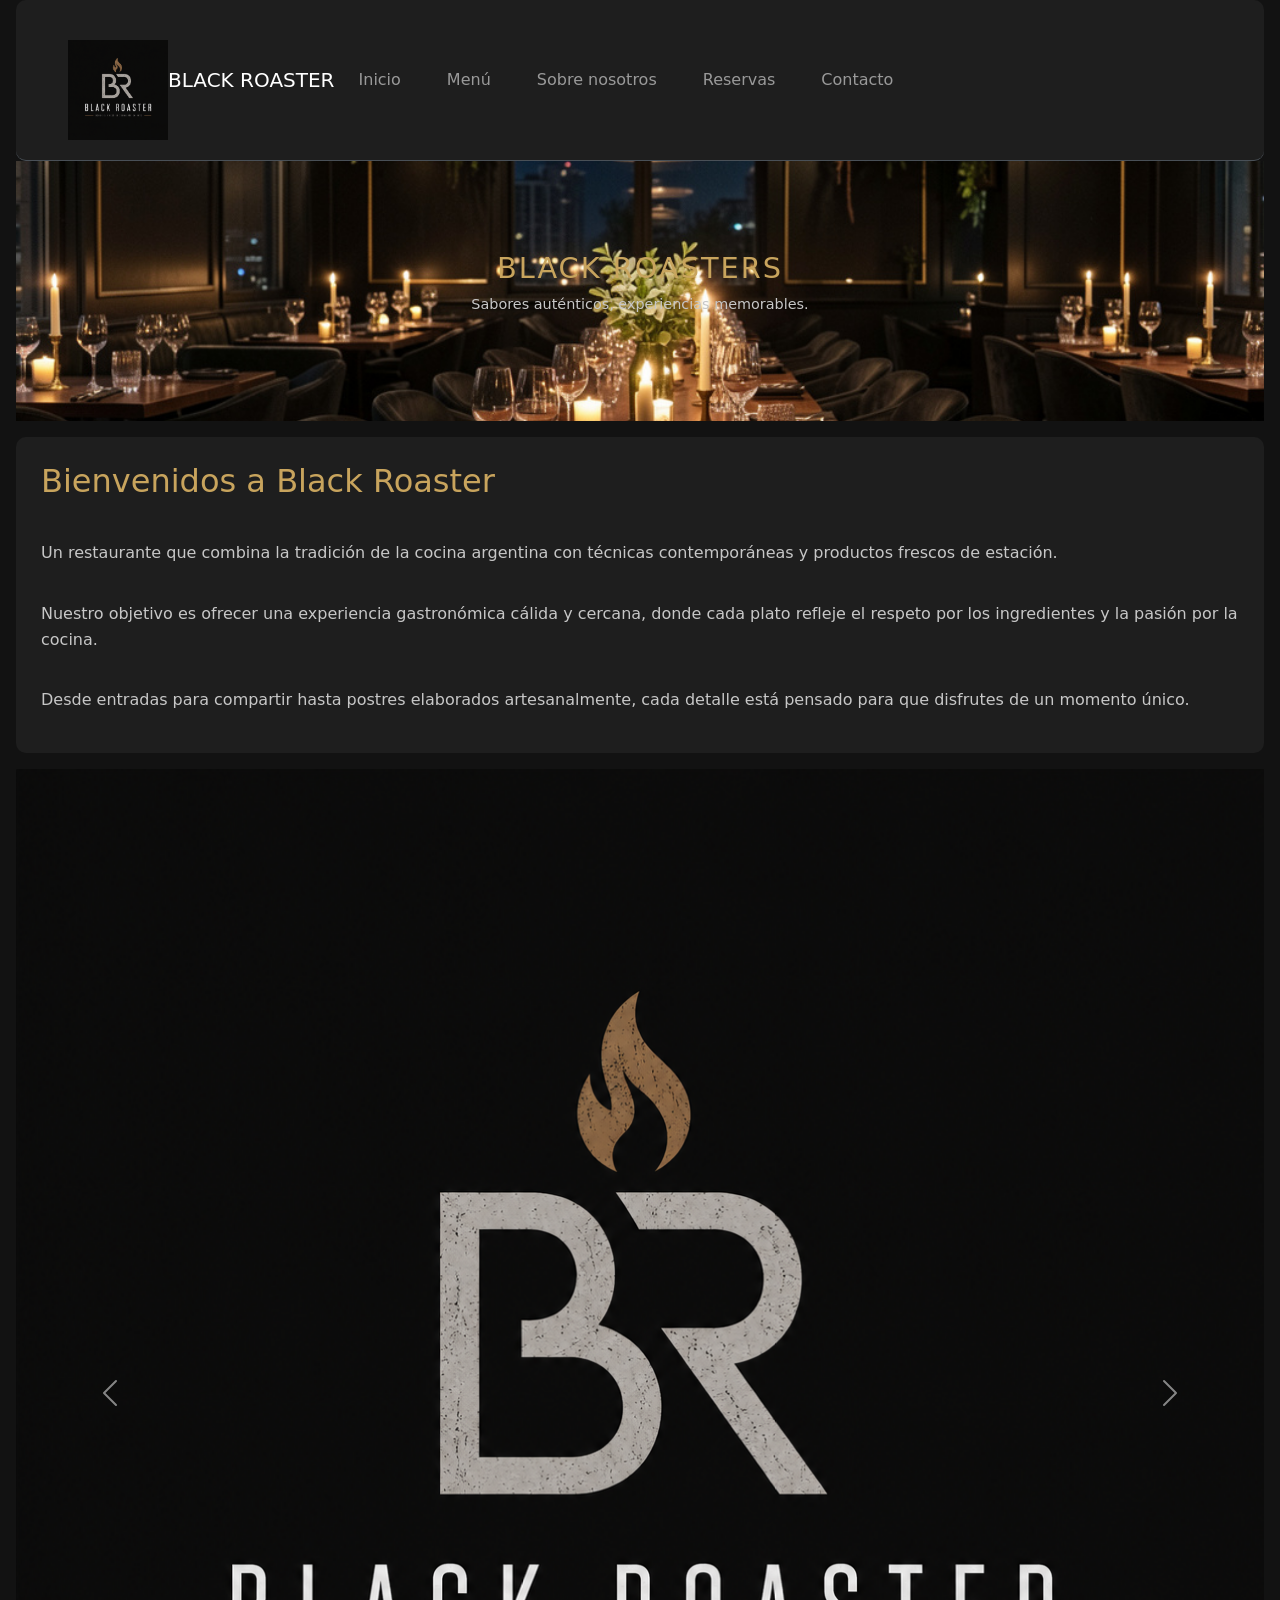
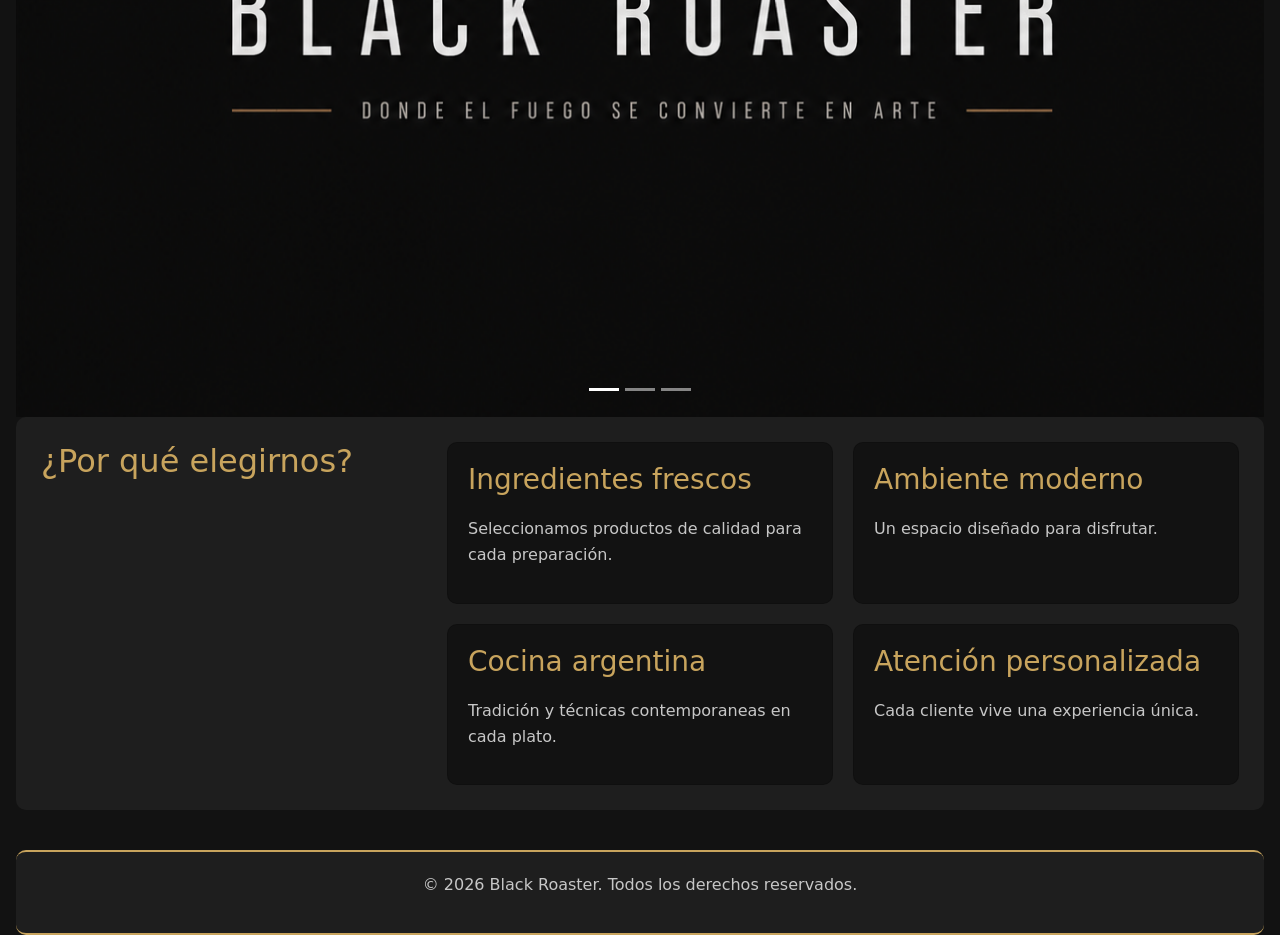
<file: index.html>
<!DOCTYPE html>
<html lang="es">

<head>
    <meta charset="UTF-8">
    <meta name="viewport" content="width=device-width, initial-scale=1.0">
    <!-- BOOTSTRAP-->
    <link href="https://cdn.jsdelivr.net/npm/bootstrap@5.3.8/dist/css/bootstrap.min.css" rel="stylesheet"
        integrity="sha384-sRIl4kxILFvY47J16cr9ZwB07vP4J8+LH7qKQnuqkuIAvNWLzeN8tE5YBujZqJLB" crossorigin="anonymous">
    <!--CSS-->
    <link rel="stylesheet" href="./styles/style.css"><!--despues de boostrap-->
    <title>Black Roaster Restaurant</title>
</head>

<body>
    <!--ENCABEZADO-->
    <header>
        <!--NAVBAR-->
        <nav class="navbar navbar-expand-lg border-bottom border-body " data-bs-theme="dark">
            <div class="container-fluid">
                <img src="./assets/img/logo.png" alt="Logo de Black Roaster">
                <a class="navbar-brand" href="./index.html">BLACK ROASTER</a>
                <button class="navbar-toggler" type="button" data-bs-toggle="collapse" data-bs-target="#navbarNav"
                    aria-controls="navbarNav" aria-expanded="false" aria-label="Toggle navigation">
                    <span class="navbar-toggler-icon"></span>
                </button>
                <div class="collapse navbar-collapse" id="navbarNav">
                    <ul class="navbar-nav">
                        <li class="nav-item">
                            <a class="nav-link" href="./index.html">Inicio</a>
                        </li>

                        <li class="nav-item">
                            <a class="nav-link" href="./pages/menu.html">Menú</a>
                        </li>

                        <li class="nav-item">
                            <a class="nav-link" href="./pages/sobre-nosotros.html">Sobre nosotros</a>
                        </li>

                        <li class="nav-item">
                            <a class="nav-link" href="./pages/reservas.html">Reservas</a>
                        </li>

                        <li class="nav-item">
                            <a class="nav-link" href="./pages/contacto.html">Contacto</a>
                        </li>

                    </ul>
                </div>
            </div>
        </nav>


    </header>

    <!--PRINCIPAL-->
    <main>
        <!--HERO-->
        <section class="hero-section">
            <div class="hero-contenido">
                <h1>BLACK ROASTERS</h1>
                <p class="subtitulo">Sabores auténticos, experiencias memorables.</p>
            </div>
        </section>
        <!--PRESENTACION-->
        <article class="presentation">

            <h2 class="presentation-title">
                Bienvenidos a Black Roaster
            </h2>

            <p class="presentation-text text-one">
                Un restaurante que combina la tradición de la cocina argentina con técnicas contemporáneas y productos
                frescos de estación.
            </p>

            <p class="presentation-text text-two">
                Nuestro objetivo es ofrecer una experiencia gastronómica cálida y cercana, donde cada plato refleje el
                respeto por los ingredientes y la pasión por la cocina.
            </p>

            <p class="presentation-text text-three">
                Desde entradas para compartir hasta postres elaborados artesanalmente, cada detalle está pensado para
                que disfrutes de un momento único.
            </p>

        </article>

        <!--CARRUSEL-->
        <div id="carouselExampleIndicators" class="carousel slide">
            <div class="carousel-indicators">
                <button type="button" data-bs-target="#carouselExampleIndicators" data-bs-slide-to="0" class="active"
                    aria-current="true" aria-label="Slide 1"></button>
                <button type="button" data-bs-target="#carouselExampleIndicators" data-bs-slide-to="1"
                    aria-label="Slide 2"></button>
                <button type="button" data-bs-target="#carouselExampleIndicators" data-bs-slide-to="2"
                    aria-label="Slide 3"></button>
            </div>
            <div class="carousel-inner">
                <div class="carousel-item active">
                    <img src="./assets/img/logo.png" class="d-block w-100" alt="poner texto">
                </div>
                <div class="carousel-item">
                    <img src="./assets/img/hero.png" class="d-block w-100" alt="poner texto">
                </div>
                <div class="carousel-item">
                    <img src="./assets/img/logo.png" class="d-block w-100" alt="poner texto">
                </div>
            </div>
            <button class="carousel-control-prev" type="button" data-bs-target="#carouselExampleIndicators"
                data-bs-slide="prev">
                <span class="carousel-control-prev-icon" aria-hidden="true"></span>
                <span class="visually-hidden">Previous</span>
            </button>
            <button class="carousel-control-next" type="button" data-bs-target="#carouselExampleIndicators"
                data-bs-slide="next">
                <span class="carousel-control-next-icon" aria-hidden="true"></span>
                <span class="visually-hidden">Next</span>
            </button>
        </div>
        <!--PORQUE-ELEGIRNOS-->
        <div class="benefits-grid">

            <section class="benefits">
                <h2>
                    ¿Por qué elegirnos?
                </h2>
            </section>

            <section class="card card-one">

                <h3>
                    Ingredientes frescos
                </h3>

                <p>
                    Seleccionamos productos de calidad para cada preparación.
                </p>

            </section>

            <section class="card card-two">

                <h3>
                    Cocina argentina
                </h3>

                <p>
                    Tradición y técnicas contemporaneas en cada plato.
                </p>

            </section>

            <section class="card card-three">

                <h3>
                    Ambiente moderno
                </h3>

                <p>
                    Un espacio diseñado para disfrutar.
                </p>

            </section>

            <section class="card card-four">
                <h3>
                    Atención personalizada
                </h3>

                <p>
                    Cada cliente vive una experiencia única.
                </p>

            </section>

        </div>

    </main>

    <footer>
        <p>
            © 2026 Black Roaster. Todos los derechos reservados.
        </p>
    </footer>

    <!-- BOOTSTRAP -->
    <script src="https://cdn.jsdelivr.net/npm/bootstrap@5.3.8/dist/js/bootstrap.bundle.min.js"
        integrity="sha384-FKyoEForCGlyvwx9Hj09JcYn3nv7wiPVlz7YYwJrWVcXK/BmnVDxM+D2scQbITxI"
        crossorigin="anonymous"></script>
</body>

</html>
</file>
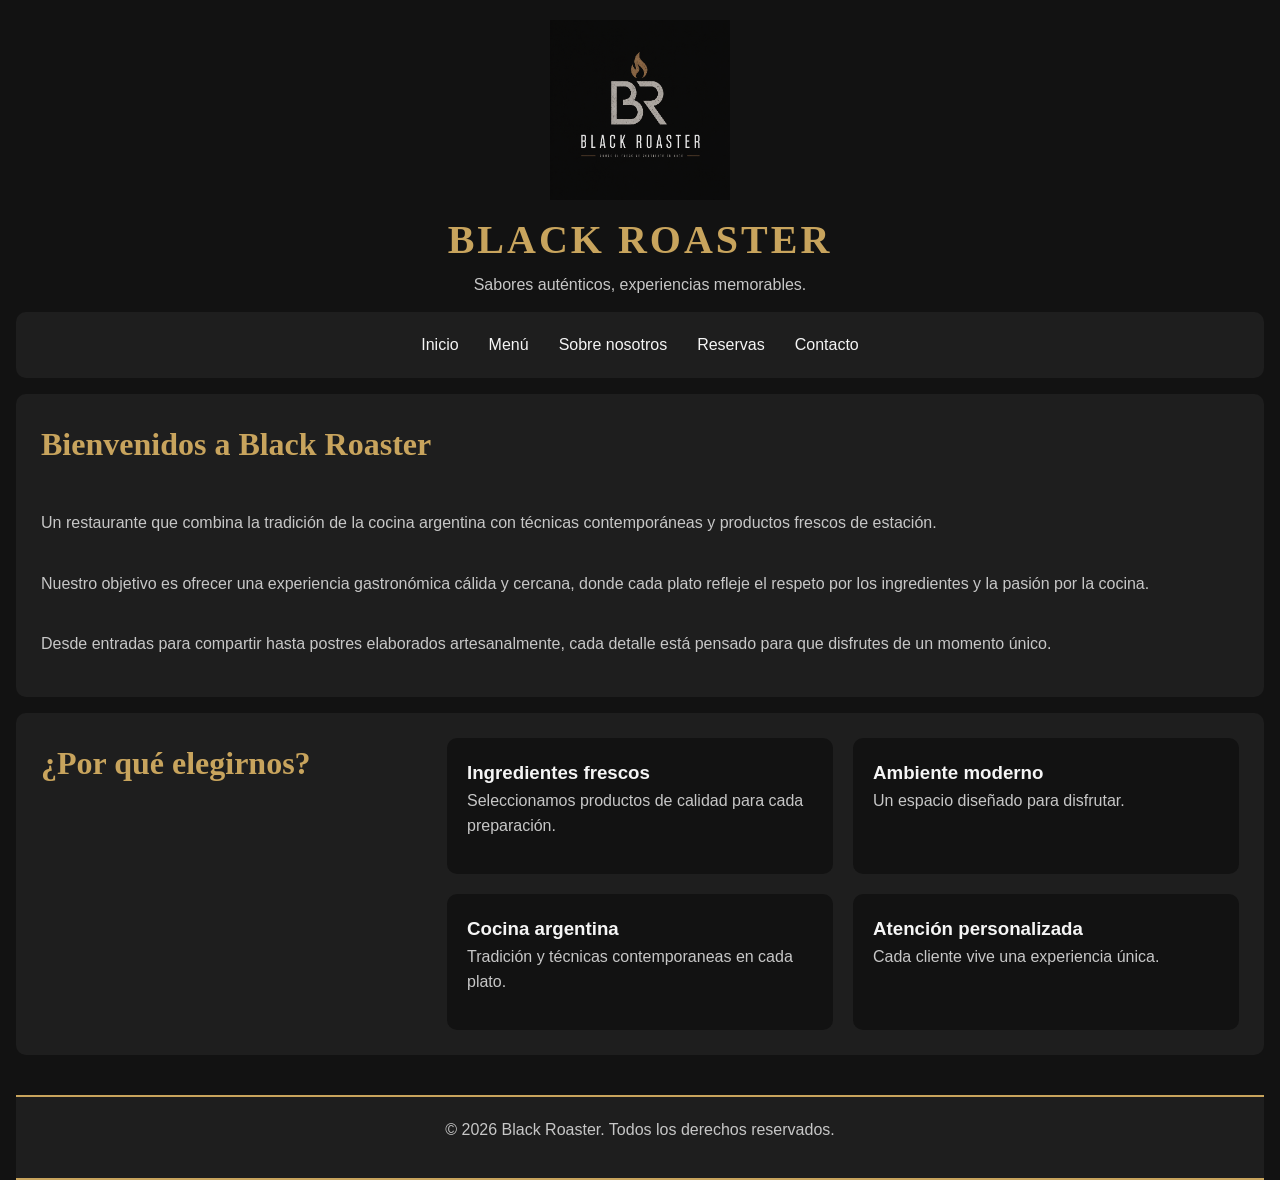
<file: Black-roaster/index.html>
<!DOCTYPE html>
<html lang="es">
    <head>
        <meta charset="UTF-8">
        <meta name="viewport" content="width=device-width, initial-scale=1.0">
        <!---CSS-->
        <link rel="stylesheet" href="./styles/style.css">
        <title>Black Roaster Restaurant</title>
    </head>


    <body>
     <!--ENCABEZADO-->
       <header class="header"> 
  
        <figure>
            <img src="assets/img/logo.png" alt="Logo de Black Roaster">
        </figure> 

         <h1>
            BLACK ROASTER
         </h1>

         <p>
            Sabores auténticos, experiencias memorables.
         </p>

            <!--MENU-DE-NAVEGACIÓN-->
             <nav class="navbar">

                <ul class="nav-list">
                    
                    <li class="nav-item">
                        <a class="link" href="./index.html">Inicio</a>
                    </li>

                    <li class="nav-item">
                        <a class="link" href="./pages/menu.html">Menú</a>
                    </li>

                    <li class="nav-item">
                        <a class="link" href="./pages/sobre-nosotros.html">Sobre nosotros</a>
                    </li>

                    <li class="nav-item">
                        <a class="link" href="./pages/reservas.html">Reservas</a>
                    </li>

                    <li class="nav-item">
                        <a class="link" href="./pages/contacto.html">Contacto</a>
                    </li>

                </ul>

             </nav>

        </header>
    
    <!--PRINCIPAL--> 
     <main class="main">

         <!-- IMAGEN PRINCIPAL DEL RESTAURANTE
         <section>
             <img src="./images/principal.jpg" alt="Restaurante Black roaster">
         </section>
         -->

         <!--PRESENTACION-->
         <article class="presentation">

            <h2 class="presentation-title">
                Bienvenidos a Black Roaster
            </h2>

            <p class="presentation-text text-one"> 
                Un restaurante que combina la tradición de la cocina argentina con técnicas contemporáneas y productos frescos de estación.
            </p>

            <p class="presentation-text text-two">
                Nuestro objetivo es ofrecer una experiencia gastronómica cálida y cercana, donde cada plato refleje el respeto por los ingredientes y la pasión por la cocina.
            </p>

            <p class="presentation-text text-three">
                Desde entradas para compartir hasta postres elaborados artesanalmente, cada detalle está pensado para que disfrutes de un momento único.
            </p>

         </article>

            <!--PORQUE-ELEGIRNOS-->
         <div class="benefits-grid">   

                <section class="benefits">
                    <h2>
                        ¿Por qué elegirnos?
                    </h2>
                </section>

                <section class="card card-one">

                    <h3>
                        Ingredientes frescos
                    </h3>

                    <p>
                        Seleccionamos productos de calidad para cada preparación.
                    </p>

                </section>

                <section class="card card-two">

                    <h3>
                        Cocina argentina
                    </h3>

                    <p>
                        Tradición y técnicas contemporaneas en cada plato.
                    </p>

                </section>

                <section class="card card-three">

                    <h3>
                        Ambiente moderno
                    </h3>

                    <p>
                        Un espacio diseñado para disfrutar.
                    </p>

                </section>

                <section class="card card-four">
                    <h3>
                        Atención personalizada
                    </h3>

                    <p>
                        Cada cliente vive una experiencia única.
                    </p>

                </section>

            </div>

     </main>

         <footer>
            <p>
                © 2026 Black Roaster. Todos los derechos reservados.
            </p>

         </footer>


    </body>

 </html>
</file>
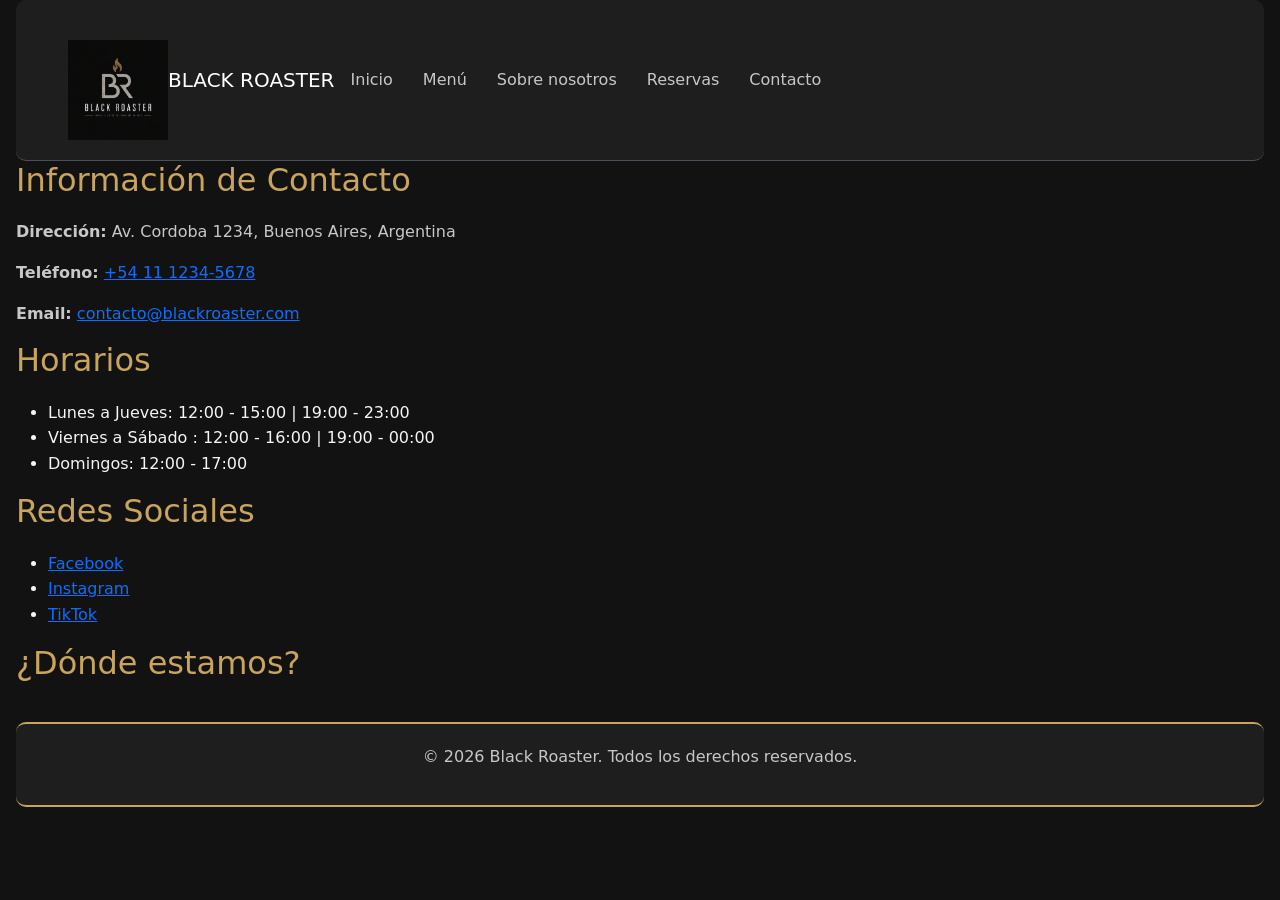
<file: pages/contacto.html>
<!DOCTYPE html>
<html lang="es">

<head>
    <meta charset="UTF-8">
    <meta name="viewport" content="width=device-width, initial-scale=1.0">
    <!-- BOOTSTRAP-->
    <link href="https://cdn.jsdelivr.net/npm/bootstrap@5.3.8/dist/css/bootstrap.min.css" rel="stylesheet"
        integrity="sha384-sRIl4kxILFvY47J16cr9ZwB07vP4J8+LH7qKQnuqkuIAvNWLzeN8tE5YBujZqJLB" crossorigin="anonymous">
    <!---CSS-->
    <link rel="stylesheet" href="../styles/style.css"><!--despues de boostrap-->
    <title>Menu - Black Roaster</title>
    <title> Contacto - Black Roaster</title>
</head>

<body>
    <!-- ENCABEZADO -->
    <header>
        <!--NAVBAR-->
        <nav class="navbar navbar-expand-lg border-bottom border-body " data-bs-theme="dark">
            <div class="container-fluid">
                <img src="../assets/img/logo.png" alt="Logo de Black Roaster">
                <a class="navbar-brand" href="../index.html">BLACK ROASTER</a>
                <button class="navbar-toggler" type="button" data-bs-toggle="collapse" data-bs-target="#navbarNav"
                    aria-controls="navbarNav" aria-expanded="false" aria-label="Toggle navigation">
                    <span class="navbar-toggler-icon"></span>
                </button>
                <div class="collapse navbar-collapse" id="navbarNav">
                    <ul class="navbar-nav">
                        <li class="nav-item">
                            <a class="link" href="../index.html">Inicio</a>
                        </li>

                        <li class="nav-item">
                            <a class="link" href="../pages/menu.html">Menú</a>
                        </li>

                        <li class="nav-item">
                            <a class="link" href="../pages/sobre-nosotros.html">Sobre nosotros</a>
                        </li>

                        <li class="nav-item">
                            <a class="link" href="../pages/reservas.html">Reservas</a>
                        </li>

                        <li class="nav-item">
                            <a class="link" href="../pages/contacto.html">Contacto</a>
                        </li>

                    </ul>
                </div>
            </div>
        </nav>
        <!--CONTENIDO PRINCIPAL-->
        <main>
            <article class="contacto">
                <h2>Información de Contacto</h2>

                <p>
                    <strong>Dirección:</strong>
                    Av. Cordoba 1234, Buenos Aires, Argentina
                </p>

                <p>
                    <strong>Teléfono:</strong>
                    <a href="tel:+541112345678">+54 11 1234-5678</a>
                </p>

                <p>
                    <strong>Email:</strong>
                    <a href="mailto:contacto@blackroaster.com">
                        contacto@blackroaster.com
                    </a>
                </p>
            </article>

            <!--HORARIOS-->
            <section>
                <h2>Horarios</h2>

                <ul>
                    <li>Lunes a Jueves: 12:00 - 15:00 | 19:00 - 23:00</li>
                    <li>Viernes a Sábado : 12:00 - 16:00 | 19:00 - 00:00</li>
                    <li>Domingos: 12:00 - 17:00</li>
                </ul>
            </section>

            <!--REDES SOCIALES-->
            <section>
                <h2>Redes Sociales</h2>

                <ul>
                    <li>
                        <a href="https://www.facebook.com" target="_blank">
                            Facebook
                        </a>
                    </li>

                    <li>
                        <a href="https://www.instagram.com" target="_blank">
                            Instagram
                        </a>
                    </li>

                    <li>
                        <a href="https://www.tiktok.com" target="_blank">
                            TikTok
                        </a>
                    </li>
                </ul>
            </section>

            <!--UBICACIÓN-->
            <section>
                <h2>¿Dónde estamos?</h2>

                <!--IMAGEN DEL MAPA 
                <img src="img/mapa.jpg"
                alt="Mapa de ubicación del restaurante Black Roaster"
                width="600" height="400">
             <p>Nos encontramos en la zona gastronomica de Palermo, ven y disfruta de nuestra experiencia culinaria.</p>-->
            </section>

        </main>

        <footer>
            <p>© 2026 Black Roaster. Todos los derechos reservados.</p>
        </footer>
        <!-- BOOTSTRAP -->
        <script src="https://cdn.jsdelivr.net/npm/bootstrap@5.3.8/dist/js/bootstrap.bundle.min.js"
            integrity="sha384-FKyoEForCGlyvwx9Hj09JcYn3nv7wiPVlz7YYwJrWVcXK/BmnVDxM+D2scQbITxI"
            crossorigin="anonymous"></script>
</body>

</html>
</file>
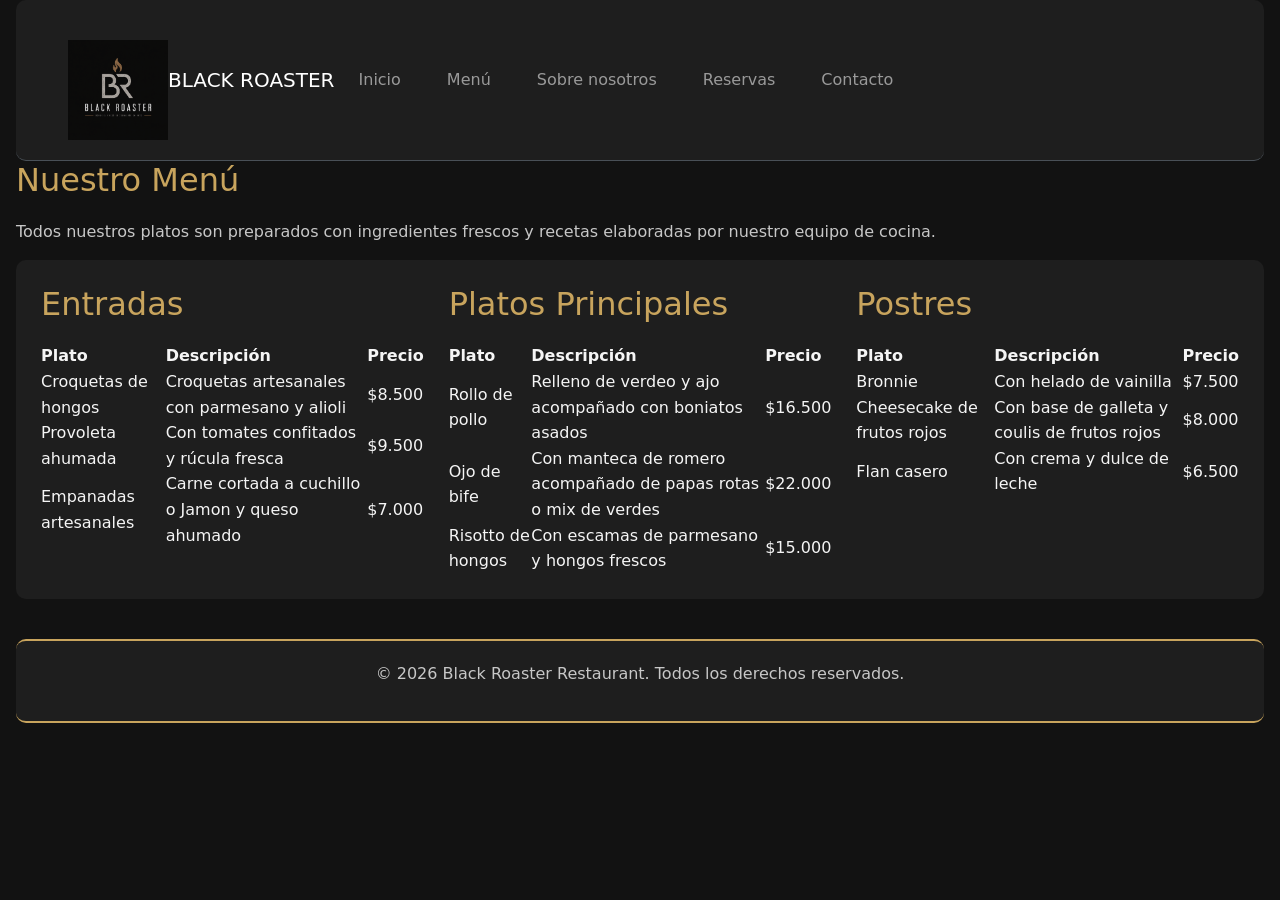
<file: pages/menu.html>
<!DOCTYPE html>
<html lang="es">

<head>
    <meta charset="UTF-8">
    <meta name="viewport" content="width=device-width, initial-scale=1.0">
    <!-- BOOTSTRAP-->
    <link href="https://cdn.jsdelivr.net/npm/bootstrap@5.3.8/dist/css/bootstrap.min.css" rel="stylesheet"
        integrity="sha384-sRIl4kxILFvY47J16cr9ZwB07vP4J8+LH7qKQnuqkuIAvNWLzeN8tE5YBujZqJLB" crossorigin="anonymous">
    <!---CSS-->
    <link rel="stylesheet" href="../styles/style.css"><!--despues de boostrap-->
    <title>Menu - Black Roaster</title>
</head>

<body>
    <!--ENCABEZADO-->
    <header>
        <!--NAVBAR-->
        <nav class="navbar navbar-expand-lg border-bottom border-body " data-bs-theme="dark">
            <div class="container-fluid">
                <img src="../assets/img/logo.png" alt="Logo de Black Roaster"> <!--mover imagen en otros docs-->
                <a class="navbar-brand" href="../index.html">BLACK ROASTER</a>
                <button class="navbar-toggler" type="button" data-bs-toggle="collapse" data-bs-target="#navbarNav"
                    aria-controls="navbarNav" aria-expanded="false" aria-label="Toggle navigation">
                    <span class="navbar-toggler-icon"></span>
                </button>
                <div class="collapse navbar-collapse" id="navbarNav">
                    <ul class="navbar-nav">
                        <li class="nav-item">
                            <a class="nav-link" href="../index.html">Inicio</a>
                        </li>

                        <li class="nav-item">
                            <a class="nav-link" href="../pages/menu.html">Menú</a>
                        </li>

                        <li class="nav-item">
                            <a class="nav-link" href="../pages/sobre-nosotros.html">Sobre nosotros</a>
                        </li>

                        <li class="nav-item">
                            <a class="nav-link" href="../pages/reservas.html">Reservas</a>
                        </li>

                        <li class="nav-item">
                            <a class="nav-link" href="../pages/contacto.html">Contacto</a>
                        </li>

                    </ul>
                </div>
            </div>
        </nav>

        <!--CONTENIDO PRINCIPAL-->
        <main>
            <article>
                <h2>Nuestro Menú</h2>
                <p>Todos nuestros platos son preparados con ingredientes frescos y recetas elaboradas por nuestro equipo
                    de cocina.</p>
            </article>

            <!--MENU-GRID-->
            <div class="menu-grid">

                <!--ENTRADAS-->
                <section class="menu-item entradas">
                    <h2>Entradas</h2>
                    <table>
                        <tr>
                            <th>Plato</th>
                            <th>Descripción</th>
                            <th>Precio</th>
                        </tr>

                        <tr>
                            <td>Croquetas de hongos</td>
                            <td>Croquetas artesanales con parmesano y alioli</td>
                            <td>$8.500</td>
                        </tr>

                        <tr>
                            <td>Provoleta ahumada</td>
                            <td>Con tomates confitados y rúcula fresca</td>
                            <td>$9.500</td>
                        </tr>

                        <tr>
                            <td>Empanadas artesanales</td>
                            <td>Carne cortada a cuchillo o Jamon y queso ahumado</td>
                            <td>$7.000</td>
                        </tr>
                    </table>
                </section>

                <!--PRINCIPALES-->
                <section class="menu-item principales">
                    <h2>Platos Principales</h2>
                    <table>

                        <tr>
                            <th>Plato</th>
                            <th>Descripción</th>
                            <th>Precio</th>
                        </tr>

                        <tr>
                            <td>Rollo de pollo</td>
                            <td>Relleno de verdeo y ajo acompañado con boniatos asados </td>
                            <td>$16.500</td>
                        </tr>

                        <tr>
                            <td>Ojo de bife</td>
                            <td>Con manteca de romero acompañado de papas rotas o mix de verdes</td>
                            <td>$22.000</td>
                        </tr>

                        <tr>
                            <td>Risotto de hongos</td>
                            <td>Con escamas de parmesano y hongos frescos</td>
                            <td>$15.000</td>
                        </tr>
                    </table>
                </section>
                <!--POSTRES-->

                <section class="menu-item postres">
                    <h2>Postres</h2>
                    <table>
                        <tr>
                            <th>Plato</th>
                            <th>Descripción</th>
                            <th>Precio</th>
                        </tr>

                        <tr>
                            <td>Bronnie</td>
                            <td>Con helado de vainilla</td>
                            <td>$7.500</td>
                        </tr>

                        <tr>
                            <td>Cheesecake de frutos rojos</td>
                            <td>Con base de galleta y coulis de frutos rojos</td>
                            <td>$8.000</td>
                        </tr>

                        <tr>
                            <td>Flan casero</td>
                            <td>Con crema y dulce de leche</td>
                            <td>$6.500</td>
                        </tr>
                    </table>
                </section>
            </div>

        </main>

        <!--PIE DE PÁGINA-->
        <footer>
            <p>© 2026 Black Roaster Restaurant. Todos los derechos reservados.</p>
        </footer>
        <!-- BOOTSTRAP -->
        <script src="https://cdn.jsdelivr.net/npm/bootstrap@5.3.8/dist/js/bootstrap.bundle.min.js"
            integrity="sha384-FKyoEForCGlyvwx9Hj09JcYn3nv7wiPVlz7YYwJrWVcXK/BmnVDxM+D2scQbITxI"
            crossorigin="anonymous"></script>
</body>

</html>
</file>
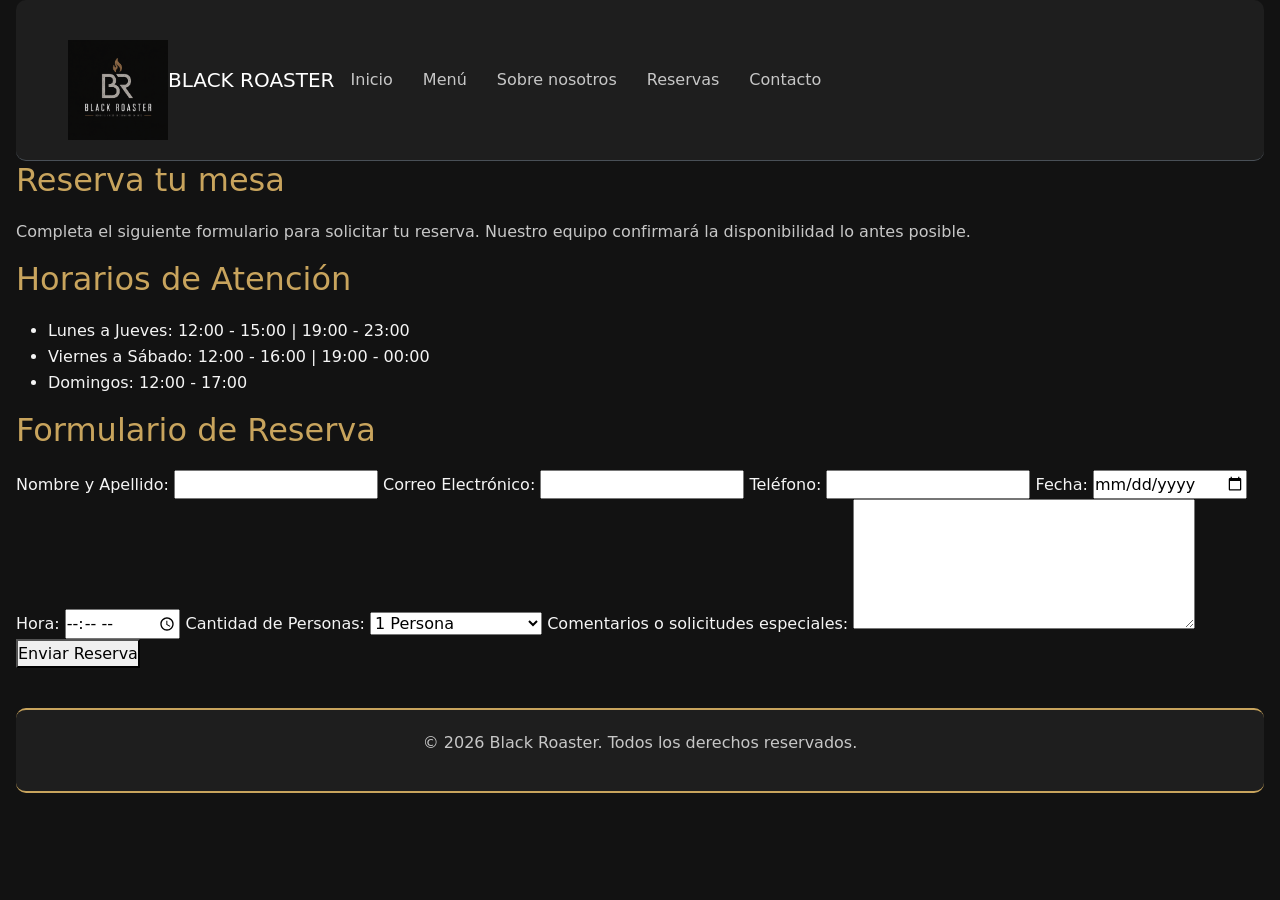
<file: pages/reservas.html>
<!DOCTYPE html>
<html lang="es">

<head>
  <meta charset="UTF-8">
  <meta name="viewport" content="width=device-width, initial-scale=1.0">
  <!-- BOOTSTRAP-->
  <link href="https://cdn.jsdelivr.net/npm/bootstrap@5.3.8/dist/css/bootstrap.min.css" rel="stylesheet"
    integrity="sha384-sRIl4kxILFvY47J16cr9ZwB07vP4J8+LH7qKQnuqkuIAvNWLzeN8tE5YBujZqJLB" crossorigin="anonymous">
  <!---CSS-->
  <link rel="stylesheet" href="../styles/style.css"><!--despues de boostrap-->
  <title>Reservas - Black Roaster </title>
</head>

<body>

  <!--ENCABEZADO-->
  <header>
    <!--NAVBAR-->
    <nav class="navbar navbar-expand-lg border-bottom border-body " data-bs-theme="dark">
      <div class="container-fluid">
        <img src="../assets/img/logo.png" alt="Logo de Black Roaster">
        <a class="navbar-brand" href="../index.html">BLACK ROASTER</a>
        <button class="navbar-toggler" type="button" data-bs-toggle="collapse" data-bs-target="#navbarNav"
          aria-controls="navbarNav" aria-expanded="false" aria-label="Toggle navigation">
          <span class="navbar-toggler-icon"></span>
        </button>
        <div class="collapse navbar-collapse" id="navbarNav">
          <ul class="navbar-nav">
            <li class="nav-item">
              <a class="link" href="../index.html">Inicio</a>
            </li>

            <li class="nav-item">
              <a class="link" href="../pages/menu.html">Menú</a>
            </li>

            <li class="nav-item">
              <a class="link" href="../pages/sobre-nosotros.html">Sobre nosotros</a>
            </li>

            <li class="nav-item">
              <a class="link" href="../pages/reservas.html">Reservas</a>
            </li>

            <li class="nav-item">
              <a class="link" href="../pages/contacto.html">Contacto</a>
            </li>

          </ul>
        </div>
      </div>
    </nav>
  </header>

  <!--CONTENIDO PRINCIPAL-->
  <main>

    <!--INFORMACIÓN-->
    <article>
      <h2>Reserva tu mesa</h2>
      <p> Completa el siguiente formulario para solicitar tu reserva. Nuestro equipo confirmará la disponibilidad lo
        antes posible.</p>
    </article>

    <!--HORARIOS-->
    <section>
      <h2>Horarios de Atención</h2>

      <ul>
        <li>Lunes a Jueves: 12:00 - 15:00 | 19:00 - 23:00</li>
        <li>Viernes a Sábado: 12:00 - 16:00 | 19:00 - 00:00</li>
        <li>Domingos: 12:00 - 17:00</li>
      </ul>
    </section>

    <!--FORMULARIO-->
    <section>

      <h2>Formulario de Reserva</h2>

      <form action="#" method="post">
        <label for="nombre">Nombre y Apellido:</label>
        <input type="text" id="nombre" name="nombre" required>

        <label for="email">Correo Electrónico:</label>
        <input type="email" id="email" name="email" required>

        <label for="telefono">Teléfono:</label>
        <input type="tel" id="telefono" name="telefono" required>

        <label for="fecha">Fecha:</label>
        <input type="date" id="fecha" name="fecha" required>

        <label for="hora">Hora:</label>
        <input type="time" id="hora" name="hora" required>

        <label for="personas">Cantidad de Personas:</label>
        <select id="personas" name="personas">
          <option>1 Persona</option>
          <option>2 Personas</option>
          <option>3 Personas</option>
          <option>4 Personas</option>
          <option>5 Personas</option>
          <option>6 Personas</option>
          <option>Más de 6 Personas</option>
        </select>


        <label for="comentarios">Comentarios o solicitudes especiales:</label>
        <textarea id="comentarios" name="comentarios" rows="5" cols="40"
          placeholder="Escribe aquí cualquier información adicional...">
                 </textarea>

        <button type="submit">Enviar Reserva</button>

      </form>

    </section>

  </main>

  <footer>
    <p>© 2026 Black Roaster. Todos los derechos reservados.</p>
  </footer>

  <!-- BOOTSTRAP -->
  <script src="https://cdn.jsdelivr.net/npm/bootstrap@5.3.8/dist/js/bootstrap.bundle.min.js"
    integrity="sha384-FKyoEForCGlyvwx9Hj09JcYn3nv7wiPVlz7YYwJrWVcXK/BmnVDxM+D2scQbITxI"
    crossorigin="anonymous"></script>
</body>

</html>
</file>
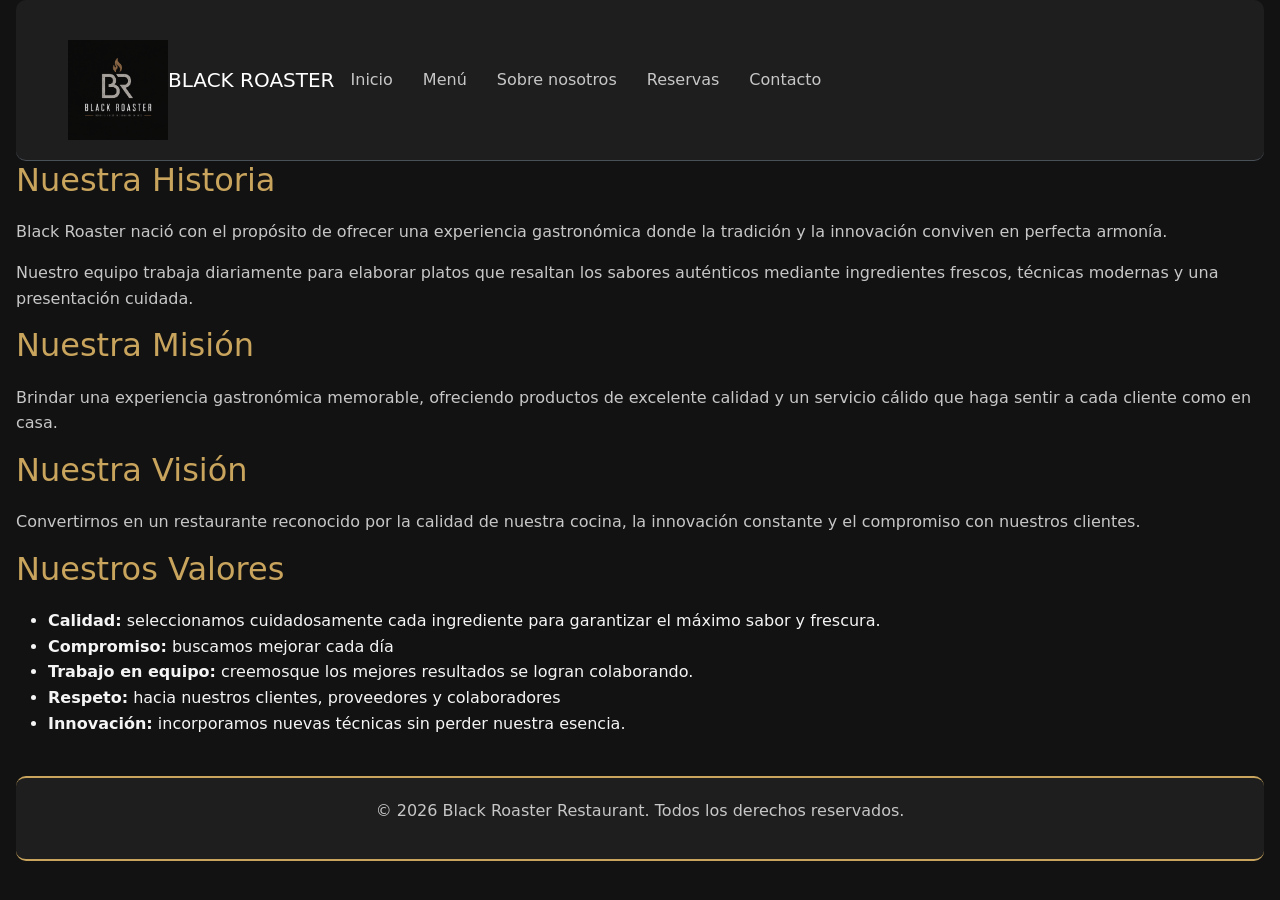
<file: pages/sobre-nosotros.html>
<!DOCTYPE html>
<html lang="es">

<head>
    <meta charset="UTF-8">
    <meta name="viewport" content="width=device-width, initial-scale=1.0">
    <!-- BOOTSTRAP-->
    <link href="https://cdn.jsdelivr.net/npm/bootstrap@5.3.8/dist/css/bootstrap.min.css" rel="stylesheet"
        integrity="sha384-sRIl4kxILFvY47J16cr9ZwB07vP4J8+LH7qKQnuqkuIAvNWLzeN8tE5YBujZqJLB" crossorigin="anonymous">
    <!---CSS-->
    <link rel="stylesheet" href="../styles/style.css"><!--despues de boostrap-->
    <title>Menu - Black Roaster</title>
</head>

<body>

    <!--ENCABEZADO-->
    <header>

        <!--NAVBAR-->
        <nav class="navbar navbar-expand-lg border-bottom border-body " data-bs-theme="dark">
            <div class="container-fluid">
                <img src="../assets/img/logo.png" alt="Logo de Black Roaster">
                <a class="navbar-brand" href="../index.html">BLACK ROASTER</a>
                <button class="navbar-toggler" type="button" data-bs-toggle="collapse" data-bs-target="#navbarNav"
                    aria-controls="navbarNav" aria-expanded="false" aria-label="Toggle navigation">
                    <span class="navbar-toggler-icon"></span>
                </button>
                <div class="collapse navbar-collapse" id="navbarNav">
                    <ul class="navbar-nav">
                        <li class="nav-item">
                            <a class="link" href="../index.html">Inicio</a>
                        </li>

                        <li class="nav-item">
                            <a class="link" href="../pages/menu.html">Menú</a>
                        </li>

                        <li class="nav-item">
                            <a class="link" href="../pages/sobre-nosotros.html">Sobre nosotros</a>
                        </li>

                        <li class="nav-item">
                            <a class="link" href="../pages/reservas.html">Reservas</a>
                        </li>

                        <li class="nav-item">
                            <a class="link" href="../pages/contacto.html">Contacto</a>
                        </li>

                    </ul>
                </div>
            </div>
        </nav>
    </header>

    <!--CONTENIDO PRINCIPAL-->
    <main>

        <!--HISTORIA-->
        <section>
            <h2>Nuestra Historia</h2>

            <article>

                <p>Black Roaster nació con el propósito de ofrecer una experiencia gastronómica donde la tradición y la
                    innovación conviven en perfecta armonía.</p>

                <p>Nuestro equipo trabaja diariamente para elaborar platos que resaltan los sabores auténticos mediante
                    ingredientes frescos, técnicas modernas y una presentación cuidada.</p>

            </article>
        </section>

        <!--MISIÓN-->
        <section>
            <h2>Nuestra Misión</h2>

            <article>

                <p>Brindar una experiencia gastronómica memorable, ofreciendo productos de excelente calidad y un
                    servicio cálido que haga sentir a cada cliente como en casa.</p>

            </article>

        </section>

        <!--VISIÓN-->
        <section>
            <h2>Nuestra Visión</h2>

            <article>

                <p>Convertirnos en un restaurante reconocido por la calidad de nuestra cocina, la innovación constante y
                    el compromiso con nuestros clientes.</p>

            </article>

        </section>

        <!--VALORES-->
        <section>
            <h2>Nuestros Valores</h2>

            <ul>
                <li><strong>Calidad:</strong> seleccionamos cuidadosamente cada ingrediente para garantizar el máximo
                    sabor y frescura.</li>
                <li><strong>Compromiso:</strong> buscamos mejorar cada día</li>
                <li><strong>Trabajo en equipo:</strong> creemosque los mejores resultados se logran colaborando.</li>
                <li><strong>Respeto:</strong> hacia nuestros clientes, proveedores y colaboradores</li>
                <li><strong>Innovación:</strong> incorporamos nuevas técnicas sin perder nuestra esencia.</li>
            </ul>
        </section>
    </main>

    <!--PIE DE PÁGINA-->
    <footer>
        <p>© 2026 Black Roaster Restaurant. Todos los derechos reservados.</p>
    </footer>
    <!-- BOOTSTRAP -->
    <script src="https://cdn.jsdelivr.net/npm/bootstrap@5.3.8/dist/js/bootstrap.bundle.min.js"
        integrity="sha384-FKyoEForCGlyvwx9Hj09JcYn3nv7wiPVlz7YYwJrWVcXK/BmnVDxM+D2scQbITxI"
        crossorigin="anonymous"></script>
</body>

</html>
</file>
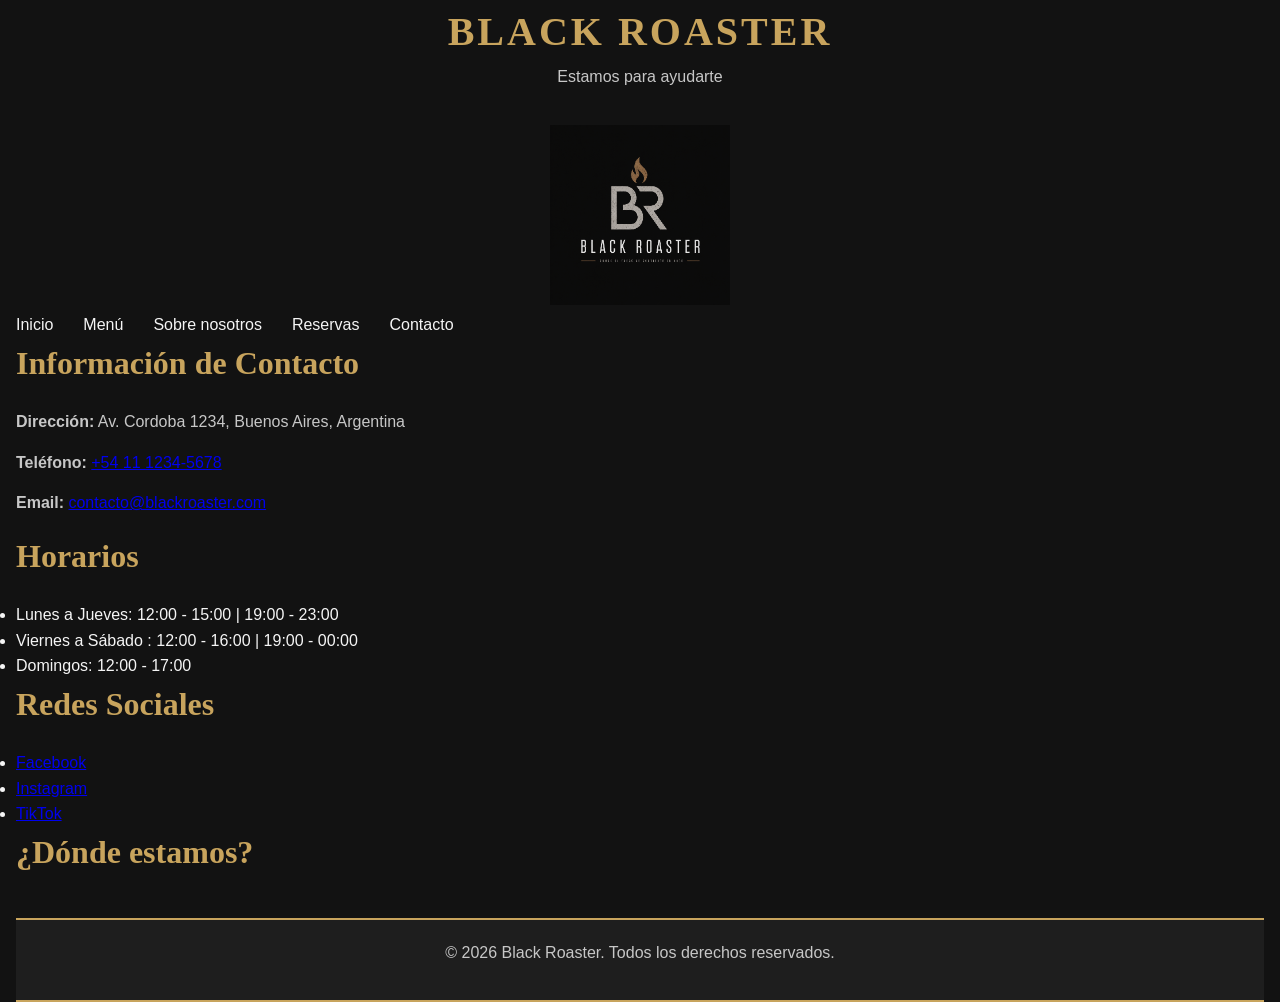
<file: Black-roaster/pages/contacto.html>
<!DOCTYPE html>
<html lang="es">
    <head>
        <meta charset="UTF-8">
        <meta name="viewport" content="width=device-width, initial-scale=1.0">
        <!---CSS-->
        <link rel="stylesheet" href="../styles/style.css">
        <title> Contacto - Black Roaster</title>
    </head>

    <body>
     <!-- ENCABEZADO -->
        <header class="header">

         <h1>BLACK ROASTER</h1>
         <p>Estamos para ayudarte</p>
       

     
            <!--MENU DE NAVEGACIÓN-->
            <nav>
                
                 <figure>
                    <img src="../assets/img/logo.png" alt="Logo de Black Roaster">
                 </figure>
                <ul>
                    <li><a href="../index.html">Inicio</a></li>
                    <li><a href="./menu.html">Menú</a></li>
                    <li><a href="./sobre-nosotros.html">Sobre nosotros</a></li>
                    <li><a href="./reservas.html">Reservas</a></li>
                    <li><a href="./contacto.html">Contacto</a></li>
                </ul>
            </nav>
        </header>
       
        <!--CONTENIDO PRINCIPAL-->
        <main>
            <article class="contacto">
                <h2>Información de Contacto</h2>

                <p>
                    <strong>Dirección:</strong>
                    Av. Cordoba 1234, Buenos Aires, Argentina
                </p>

                <p>
                    <strong>Teléfono:</strong> 
                    <a href="tel:+541112345678">+54 11 1234-5678</a>
                </p>

                <p>
                    <strong>Email:</strong> 
                    <a href="mailto:contacto@blackroaster.com">
                        contacto@blackroaster.com
                    </a>
                </p>
            </article>

            <!--HORARIOS-->
            <section>
                <h2>Horarios</h2>

                <ul>
                    <li>Lunes a Jueves: 12:00 - 15:00 | 19:00 - 23:00</li>
                    <li>Viernes a Sábado : 12:00 - 16:00 | 19:00 - 00:00</li>
                    <li>Domingos: 12:00 - 17:00</li>
                </ul>
            </section>

            <!--REDES SOCIALES-->
            <section>
                <h2>Redes Sociales</h2>

                <ul>
                    <li>
                        <a href="https://www.facebook.com" target="_blank">
                            Facebook
                        </a>
                    </li>

                    <li>
                        <a href="https://www.instagram.com"target="_blank">
                            Instagram
                        </a>
                    </li>

                    <li>
                        <a href="https://www.tiktok.com" target="_blank">
                            TikTok
                        </a>
                    </li>
                </ul>
            </section>

            <!--UBICACIÓN-->
            <section>
                <h2>¿Dónde estamos?</h2>
                
                <!--IMAGEN DEL MAPA 
                <img src="img/mapa.jpg"
                alt="Mapa de ubicación del restaurante Black Roaster"
                width="600" height="400">
             <p>Nos encontramos en la zona gastronomica de Palermo, ven y disfruta de nuestra experiencia culinaria.</p>-->
            </section>

        </main>

           <footer>
             <p>© 2026 Black Roaster. Todos los derechos reservados.</p>
           </footer>
    
    </body>
</html>
</file>
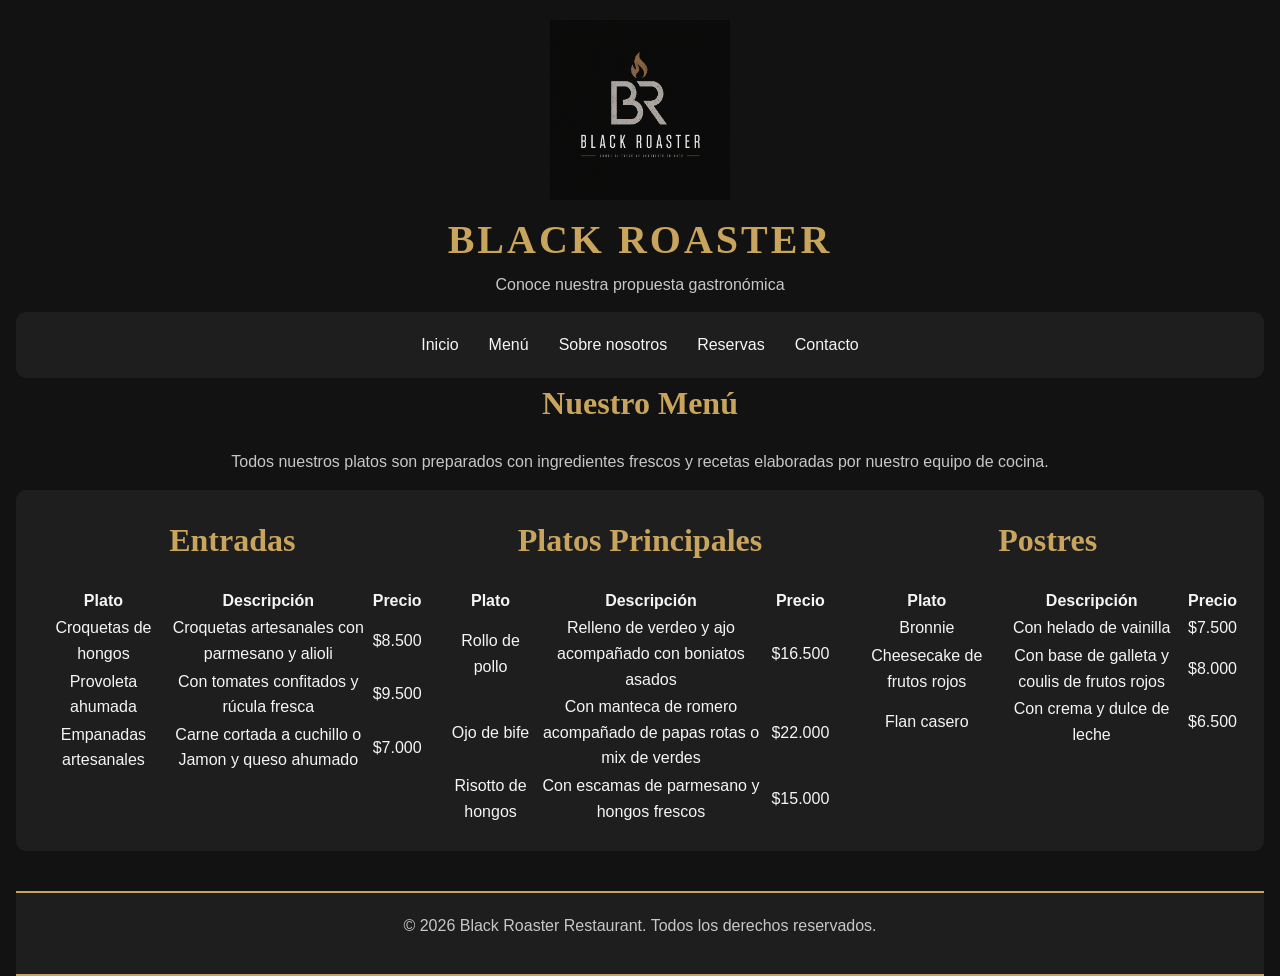
<file: Black-roaster/pages/menu.html>
<!DOCTYPE html>
<html lang="es">
    <head>
        <meta charset="UTF-8">
        <meta name="viewport" content="width=device-width, initial-scale=1.0">
        <!---CSS-->
        <link rel="stylesheet" href="../styles/style.css">
        <title>Menu - Black Roaster</title>
    </head>

    <body>
    <!--ENCABEZADO-->
        <header class="header">

            <figure>
                <img src="../assets/img/logo.png" alt="Logo de Black Roaster">
            </figure> 

            <h1>
                BLACK ROASTER
            </h1>

            <p>Conoce nuestra propuesta gastronómica</p>
        
            <!--MENU-DE-NAVEGACIÓN-->
             <nav class="navbar">

                <ul class="nav-list">
                    
                    <li class="nav-item">
                        <a class="link" href="../index.html">Inicio</a>
                    </li>

                    <li class="nav-item">
                        <a class="link" href="../pages/menu.html">Menú</a>
                    </li>

                    <li class="nav-item">
                        <a class="link" href="../pages/sobre-nosotros.html">Sobre nosotros</a>
                    </li>

                    <li class="nav-item">
                        <a class="link" href="../pages/reservas.html">Reservas</a>
                    </li>

                    <li class="nav-item">
                        <a class="link" href="../pages/contacto.html">Contacto</a>
                    </li>

                </ul>

             </nav>
        <!--CONTENIDO PRINCIPAL-->
        <main>
            <article>
                <h2>Nuestro Menú</h2>
                <p>Todos nuestros platos son preparados con ingredientes frescos y recetas elaboradas por nuestro equipo de cocina.</p>
            </article>
        
            <!--MENU-GRID-->
            <div class="menu-grid">

            <!--ENTRADAS-->
                <section class="menu-item entradas">
                    <h2>Entradas</h2>
                     <table>
                        <tr>
                            <th>Plato</th>
                            <th>Descripción</th>
                            <th>Precio</th>
                        </tr>
                        
                        <tr>
                            <td>Croquetas de hongos</td>
                            <td>Croquetas artesanales con parmesano y alioli</td>
                            <td>$8.500</td>
                        </tr> 

                        <tr>
                            <td>Provoleta ahumada</td>
                            <td>Con tomates confitados y rúcula fresca</td>
                            <td>$9.500</td>
                        </tr>

                        <tr>
                            <td>Empanadas artesanales</td>
                            <td>Carne cortada a cuchillo o Jamon y queso ahumado</td>
                            <td>$7.000</td>
                        </tr>
                    </table>
                </section>

            <!--PRINCIPALES-->
                <section class="menu-item principales">
                    <h2>Platos Principales</h2>
                    <table>

                        <tr>
                            <th>Plato</th>
                            <th>Descripción</th>
                            <th>Precio</th>
                        </tr>

                        <tr>
                            <td>Rollo de pollo</td>
                            <td>Relleno de verdeo y ajo acompañado con boniatos asados </td>
                            <td>$16.500</td>
                        </tr>

                        <tr>
                            <td>Ojo de bife</td>
                            <td>Con manteca de romero acompañado de papas rotas o mix de verdes</td>
                            <td>$22.000</td>
                        </tr>

                        <tr>
                            <td>Risotto de hongos</td>
                            <td>Con escamas de parmesano y hongos frescos</td>
                            <td>$15.000</td>
                        </tr>
                    </table>
                </section>
            <!--POSTRES-->
    
                <section class="menu-item postres">
                    <h2>Postres</h2>
                    <table>
                        <tr>
                            <th>Plato</th>
                            <th>Descripción</th>
                            <th>Precio</th>
                        </tr>

                        <tr>
                            <td>Bronnie</td>
                            <td>Con helado de vainilla</td>
                            <td>$7.500</td>
                        </tr>

                        <tr>
                            <td>Cheesecake de frutos rojos</td>
                            <td>Con base de galleta y coulis de frutos rojos</td>
                            <td>$8.000</td>
                        </tr>

                        <tr>
                            <td>Flan casero</td>
                            <td>Con crema y dulce de leche</td>
                            <td>$6.500</td>
                        </tr>
                    </table>  
                </section>
            </div> 
                
        </main> 

        <!--PIE DE PÁGINA-->
        <footer>
            <p>© 2026 Black Roaster Restaurant. Todos los derechos reservados.</p>
        </footer>

    </body>

</html>
</file>
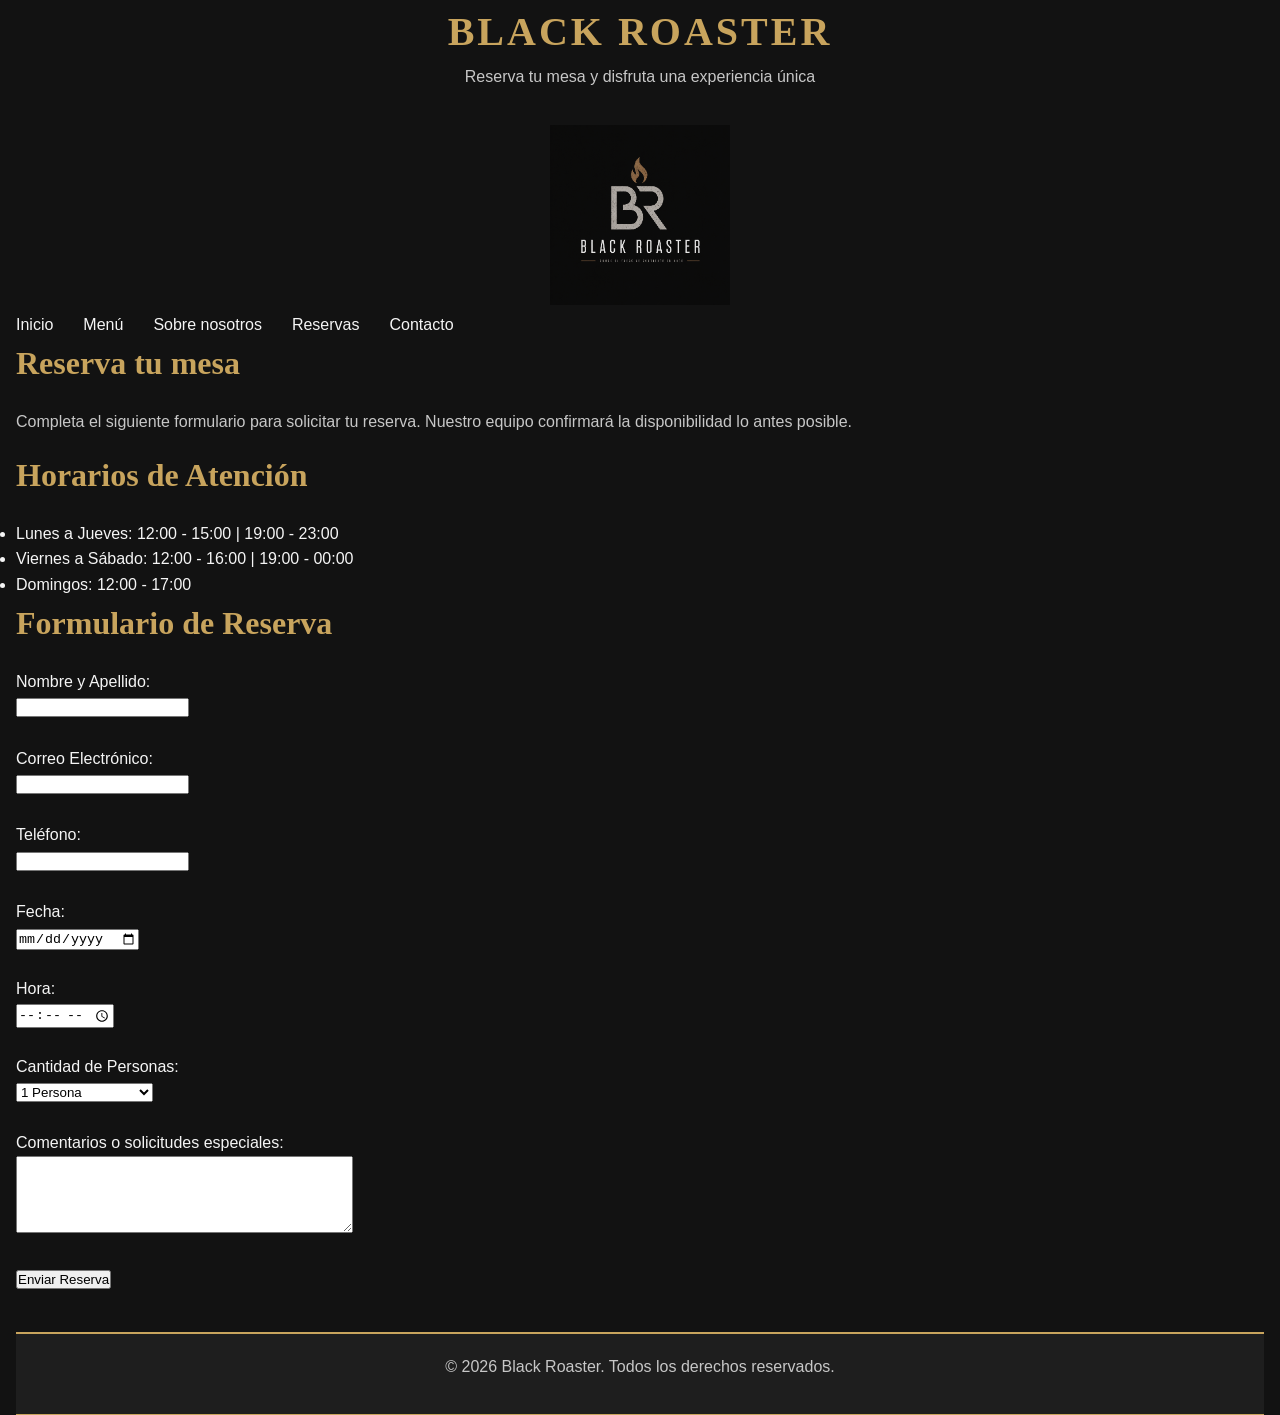
<file: Black-roaster/pages/reservas.html>
<!DOCTYPE html>
<html lang="es">
    <head>
        <meta charset="UTF-8">
        <meta name="viewport" content="width=device-width, initial-scale=1.0">
        <!---CSS-->
        <link rel="stylesheet" href="../styles/style.css">
        <title>Reservas - Black Roaster </title>
    </head>

    <body>
     
      <!--ENCABEZADO-->
      <header class="header">

        <h1>BLACK ROASTER</h1>
        <p>Reserva tu mesa y disfruta una experiencia única</p>
      

       <!--MENÚ DE NAVEGACIÓN-->
         <nav>

          <figure>
           <img src="../assets/img/logo.png" alt="Logo de Black Roaster">
          </figure>

           <ul>
              <li><a href="../index.html">Inicio</a></li>
              <li><a href="./menu.html">Menú</a></li>
              <li><a href="./sobre-nosotros.html">Sobre nosotros</a></li>
              <li><a href="./reservas.html">Reservas</a></li>
            <li><a href="./contacto.html">Contacto</a></li>
           </ul>
          </nav>
      </header>

        <!--CONTENIDO PRINCIPAL-->
        <main>

          <!--INFORMACIÓN-->
          <article>
            <h2>Reserva tu mesa</h2>
            <p> Completa el siguiente formulario para solicitar tu reserva. Nuestro equipo confirmará la disponibilidad lo antes posible.</p>
          </article>

          <!--HORARIOS-->
            <section>
              <h2>Horarios de Atención</h2>

              <ul>
                <li>Lunes a Jueves: 12:00 - 15:00 | 19:00 - 23:00</li>
                <li>Viernes a Sábado: 12:00 - 16:00 | 19:00 - 00:00</li>
                <li>Domingos: 12:00 - 17:00</li>
             </ul>
             </section>

         <!--FORMULARIO-->
             <section>
            
              <h2>Formulario de Reserva</h2>

               <form action="#" method="post">
                 <label for="nombre">Nombre y Apellido:</label><br>
                 <input type="text" id="nombre" name="nombre" required>

                 <br><br>

                 <label for="email">Correo Electrónico:</label><br>
                 <input type="email" id="email" name="email" required>

                 <br><br>

                 <label for="telefono">Teléfono:</label><br>
                 <input type="tel" id="telefono" name="telefono" required>

                 <br><br>

                 <label for="fecha">Fecha:</label><br>
                 <input type="date" id="fecha" name="fecha" required>

                 <br><br>

                 <label for="hora">Hora:</label><br>
                 <input type="time" id="hora" name="hora" required>  

                 <br><br>

                 <label for="personas">Cantidad de Personas:</label><br>
                 <select id="personas" name="personas" >
                     <option>1 Persona</option>
                     <option>2 Personas</option>
                     <option>3 Personas</option>
                     <option>4 Personas</option>
                     <option>5 Personas</option>
                     <option>6 Personas</option>
                     <option>Más de 6 Personas</option>
                 </select>

                 <br><br>

                 <label for="comentarios">Comentarios o solicitudes especiales:</label><br>
                 <textarea id="comentarios"
                          name="comentarios"
                          rows="5"
                          cols="40"
                          placeholder="Escribe aquí cualquier información adicional...">
                 </textarea>

                 <br><br>

                 <button type="submit">Enviar Reserva</button>

                 </form>

            </section>

        </main>

        <footer>
             <p>© 2026 Black Roaster. Todos los derechos reservados.</p>
         </footer>

     </body>

</html>
</file>
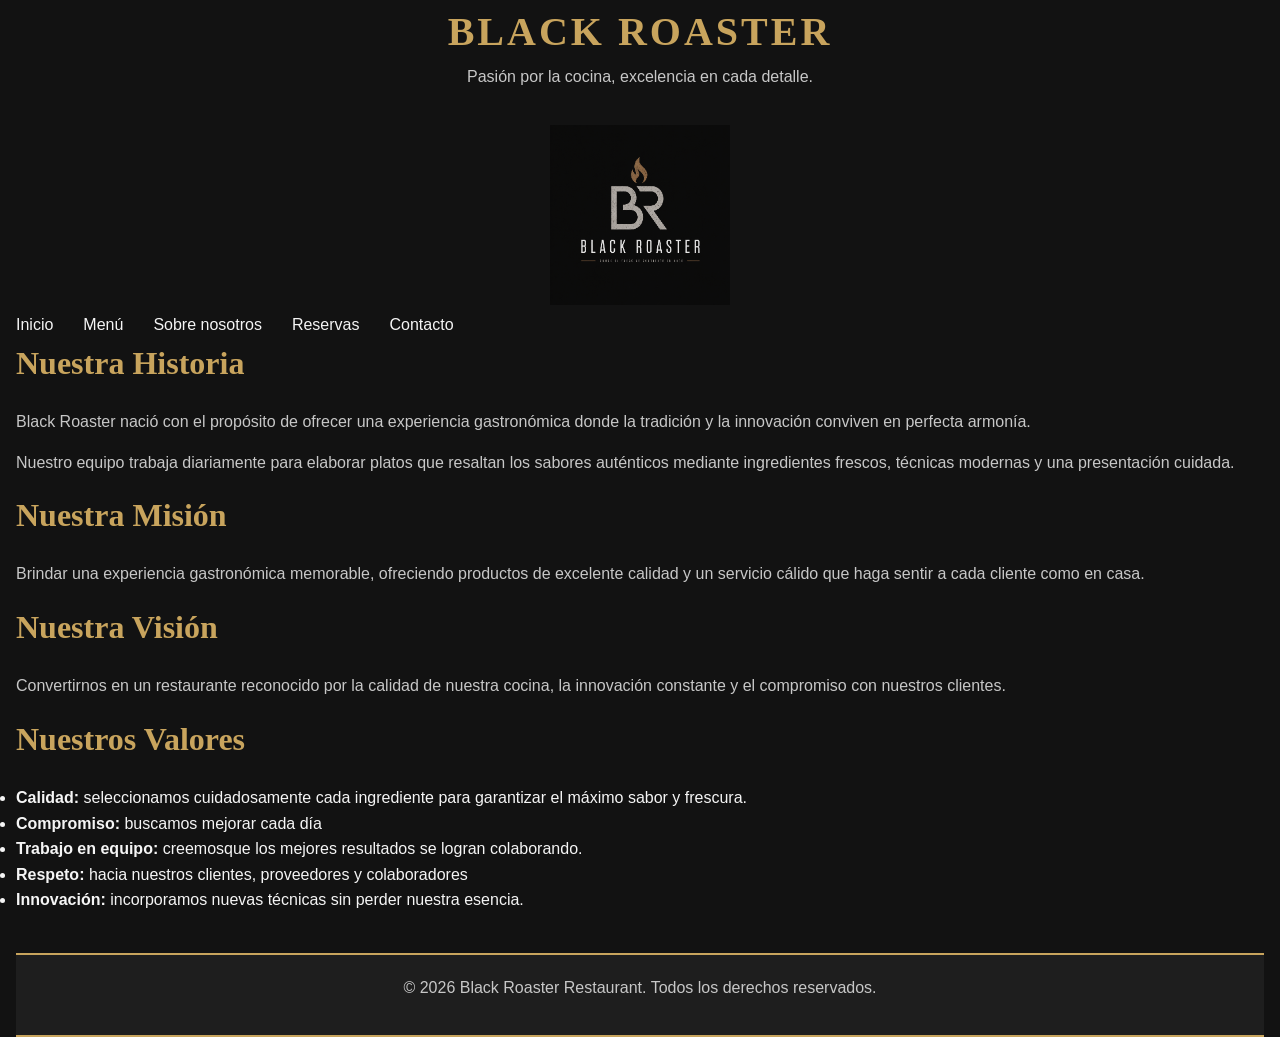
<file: Black-roaster/pages/sobre-nosotros.html>
<!DOCTYPE html>
<html lang="es">
    <head>
        <meta charset="UTF-8">
        <meta name="viewport" content="width=device-width, initial-scale=1.0">
        <!---CSS-->
        <link rel="stylesheet" href="../styles/style.css">
        <title>Sobre nosotros - Black Roaster</title>
    </head>

    <body>

        <!--ENCABEZADO-->
        <header class="header">

            <h1>BLACK ROASTER</h1>
            <p>Pasión por la cocina, excelencia en cada detalle.</p>
        
           <!--MENÚ DE NAVEGACIÓN-->
            <nav>
                
                <figure>
                     <img src="../assets/img/logo.png" alt="Logo de Black Roaster">
                </figure>
                <ul>
                    <li><a href="../index.html">Inicio</a></li>
                    <li><a href="./menu.html">Menú</a></li>
                    <li><a href="./sobre-nosotros.html">Sobre nosotros</a></li>
                    <li><a href="./reservas.html">Reservas</a></li>
                    <li><a href="./contacto.html">Contacto</a></li>
                </ul>
            </nav>
        </header>

        <!--CONTENIDO PRINCIPAL-->
        <main>

            <!--HISTORIA-->
            <section>
                <h2>Nuestra Historia</h2>

                <article>

                    <p>Black Roaster nació con el propósito de ofrecer una experiencia gastronómica donde la tradición y la innovación conviven en perfecta armonía.</p>

                    <p>Nuestro equipo trabaja diariamente para elaborar platos que resaltan los sabores auténticos mediante ingredientes frescos, técnicas modernas y una presentación cuidada.</p>
                    
                </article>
            </section>

            <!--MISIÓN-->
            <section>
                <h2>Nuestra Misión</h2>

                <article>

                    <p>Brindar una experiencia gastronómica memorable, ofreciendo productos de excelente calidad y un servicio cálido que haga sentir a cada cliente como en casa.</p>

                </article>

            </section>

            <!--VISIÓN-->
            <section>
                <h2>Nuestra Visión</h2>

                <article>

                    <p>Convertirnos en un restaurante reconocido por la calidad de nuestra cocina, la innovación constante y el compromiso con nuestros clientes.</p>

                </article>

            </section>

            <!--VALORES-->
            <section>
                <h2>Nuestros Valores</h2>

                <ul>
                    <li><strong>Calidad:</strong> seleccionamos cuidadosamente cada ingrediente para garantizar el máximo sabor y frescura.</li>
                    <li><strong>Compromiso:</strong> buscamos mejorar cada día</li>
                    <li><strong>Trabajo en equipo:</strong> creemosque los mejores resultados se logran colaborando.</li>
                    <li><strong>Respeto:</strong> hacia nuestros clientes, proveedores y colaboradores</li>
                    <li><strong>Innovación:</strong> incorporamos nuevas técnicas sin perder nuestra esencia.</li>
                </ul>
            </section>
        </main>
        
         <!--PIE DE PÁGINA-->
        <footer>
            <p>© 2026 Black Roaster Restaurant. Todos los derechos reservados.</p>
        </footer>

    </body>

</html>
</file>
<file: styles/style.css>
/*RESET*/

* {
    margin: 0;
    padding: 0;
    box-sizing: border-box;
}

/*GOOGLE-FONTS*/

@import url('https://fonts.googleapis.com/css2?family=Playfair+Display:wght@500;700&family=Poppins:wght@300;400;500;600&display=swap');
/*font-family: "Noto Sans", sans-serif;*/

/*BODY*/

body {
    background-color: #121212;
    color: #F5F5F5;
    line-height: 1.6;
    margin: 0 16px;
}

/*TIPOGRAFIA*/

h1 {
    font-size: 2.5rem;
    color: #C8A45D;
    letter-spacing: 3px;
}

h2 {
    font-size: 2rem;
    color: #C8A45D;
    margin-bottom: 20px;

}

h3 {
    color: #C8A45D;
    margin-bottom: 20px;
}

p {
    font-size: 1rem;
    color: #C7C7C7;
    margin-bottom: 15px;
}

/*HEADER*/

.header {

    background-color: #1E1E1E;
    text-align: center;

}

header img {

    width: 100px;
    margin-top: 20px;

}

/*NAVBAR*/

.navbar {

    display: flex;
    justify-content: center;
    align-items: center;
    background-color: #1E1E1E;
    border-radius: 10px;
    padding: 20px 40px;

}

nav ul {

    display: flex;
    list-style: none;
    gap: 30px;

}

nav a {

    text-decoration: none;
    color: #C7C7C7;
    font-weight: 500;

}

/*HERO*/
.hero-section {
  height: 260px;
  background-image: url('../assets/img/hero.png');
  background-size: cover;
  background-position: center;
  display: flex;
  align-items: center;
  justify-content: center;
  text-align: center;
  padding: 0 20px;
}

.hero-contenido h1 {
  font-size: 1.8rem;
  color: #C8A45D; 
  letter-spacing: 2px;
  margin-bottom: 8px;
  font-weight: 400;
}

.hero-contenido .subtitulo {
  font-size: 0.9rem;
  color: #C7C7C7;
}
/*GRID-PRESENTATION*/

.presentation {
    display: grid;
    grid-template-areas:
        "title"
        "text-one"
        "text-two"
        "text-three";
    gap: 20px;
    background-color: #1E1E1E;
    padding: 25px;
    margin-top: 16px;
    margin-bottom: 16px;
    border-radius: 10px;

}

.presentation-title {

    grid-area: title;

}

.text-one {

    grid-area: text-one;

}

.text-two {

    grid-area: text-two;

}

.text-three {

    grid-area: text-three;

}

/*GRID-BENFITS*/
.benefits-grid {

    display: grid;
    grid-template-areas:
        "benefits"
        "card-one"
        "card-two"
        "card-three"
        "card-four";
    gap: 20px;
    background-color: #1E1E1E;
    padding: 25px;
    margin-bottom: 16px;
    border-radius: 10px;

}

.benefits {

    grid-area: benefits;

}

.card-one {

    grid-area: card-one;

}

.card-two {

    grid-area: card-two;

}

.card-three {

    grid-area: card-three;

}

.card-four {

    grid-area: card-four;

}

/*GRID-CARD*/
.card {

    background-color: #121212;
    padding: 20px;
    border-radius: 10px;

}

/*GIRD-MENU*/
.menu-grid {

    display: grid;
    grid-template-areas:
        "entradas"
        "principales"
        "postres";
    gap: 25px;
    background-color: #1E1E1E;
    padding: 25px;
    margin-bottom: 16px;
    border-radius: 10px;

}

.entradas {

    grid-area: entradas;

}

.principales {

    grid-area: principales;

}

.postres {

    grid-area: postres;

}

/*FOOTER*/
footer {

    background-color: #1E1E1E;
    color: #f5f5f5;
    text-align: center;
    padding: 20px;
    margin-top: 40px;
    border-top: 2px solid #C8A45D;
    border-bottom: 2px solid #C8A45D;
    border-radius: 10px;
}

/*MEDIA-QUERIES*/

/*TABLET*/
@media(min-width:768px) {

    .benefits-grid {
        grid-template-areas:
            "benefits benefits"
            "card-one card-two"
            "card-three card-four";
        grid-template-rows: repeat(3, 1fr);
        grid-template-columns: (2, 1fr);

    }

    .menu-grid {
        grid-template-areas:
            "entradas principales"
            "postres postres";
        grid-template-columns: repeat(2, 1fr);

    }

}

/*DESKTOP*/

@media(min-width:1024px) {

    .benefits-grid {
        grid-template-areas:
            "benefits card-one card-three"
            "benefits card-two card-four";
        grid-template-columns: repeat(3, 1fr);
        grid-template-rows: repeat(2, 1fr);
    }

    .menu-grid {
        grid-template-areas:
            "entradas principales postres";
        grid-template-columns: repeat(3, 1fr);

    }
}
</file>
<file: Black-roaster/styles/style.css>
/*RESET*/

*{
    margin: 0;
    padding: 0;
    box-sizing: border-box;
}

/*GOOGLE-FONTS*/

@import url('https://fonts.googleapis.com/css2?family=Playfair+Display:wght@500;700&family=Poppins:wght@300;400;500;600&display=swap');
  /*font-family: "Noto Sans", sans-serif;*/

/*VARIABLES*/

:root{

    --color-primary: #121212;
    --color-secondary: #1E1E1E;
    --color-accent: #C8A45D;
    --color-text: #F5F5F5;
    --color-text-secondary: #C7C7C7;

    --font-title: 'Playfair Display', serif;
    --font-text: 'Poppins', sans-serif;

}

/*BODY*/

body{
    background-color: var(--color-primary);
    color: var(--color-text);
    font-family: var(--font-text);
    line-height: 1.6;
    margin: 0 16px;
}

/*TIPOGRAFIA*/

h1{
    font-family: var(--font-title);
    font-size: 2.5rem;
    color: var(--color-accent);
    letter-spacing: 3px;
}

h2{
    font-family: var(--font-title);
    font-size: 2rem;
    color: var(--color-accent);
    margin-bottom: 20px;
  
}

p{
    font-size: 1rem;
    color: var(--color-text-secondary);
    margin-bottom: 15px;
}

/*HEADER*/

.header{

    /*background-color: var(--color-secondary);*/ 
    text-align: center;
    /*border-bottom: 2px solid var(--color-accent);*/

}

header img{

    width: 180px;
    margin-top: 20px;

}

/*NAVBAR*/

.navbar{

    display: flex;
    justify-content: center;
    align-items: center;
    background-color: var(--color-secondary);
    border-radius: 10px;
    padding: 20px 40px;

}

nav ul{

    display: flex;
    list-style: none;
    gap: 30px;

}

nav a{

    text-decoration: none;
    color: var(--color-text);
    font-weight: 500;

}

/*MAIN

main{

    width: 80%;
    margin: 16px 16px;
}*/

/*GRID-PRESENTATION*/

.presentation{
    display:grid;
    grid-template-areas:
    "title"
    "text-one"
    "text-two"
    "text-three";
    gap: 20px;
    background-color:var(--color-secondary);
    padding: 25px;
    margin-top: 16px;
    margin-bottom: 16px;
    border-radius: 10px;

}

.presentation-title{

    grid-area: title;

}

.text-one{

    grid-area: text-one;

}

.text-two{

    grid-area: text-two;

}

.text-three{

    grid-area: text-three;

}

/*GRID-BENFITS*/
.benefits-grid{

    display:grid;
    grid-template-areas:
    "benefits"
    "card-one"
    "card-two"
    "card-three"
    "card-four";
    gap: 20px;
    background-color:var(--color-secondary);
    padding: 25px;
    margin-bottom: 16px;
    border-radius: 10px;

}

.benefits{

    grid-area: benefits;

}

.card-one{

    grid-area: card-one;

}

.card-two{

    grid-area: card-two;

}

.card-three{

    grid-area: card-three;

}

.card-four{

    grid-area: card-four;

}
/*GRID-CARD*/
.card{

    background-color:var(--color-primary);
    padding: 20px;
    border-radius: 10px;

}
/*GIRD-MENU*/
.menu-grid{

    display:grid;
    grid-template-areas:
    "entradas"
    "principales"
    "postres";
    gap: 25px;
    background-color:var(--color-secondary);
    padding: 25px;
    margin-bottom: 16px;
    border-radius: 10px;

}

.entradas{

    grid-area: entradas;

}

.principales{

    grid-area: principales;

}

.postres{

    grid-area: postres;

}

/*FOOTER*/
footer{

    background-color: var(--color-secondary);
    color: var(--color-text);
    text-align: center;
    padding: 20px;
    margin-top: 40px;
    border-top: 2px solid var(--color-accent);
    border-bottom: 2px solid var(--color-accent);
}

/*MEDIA-QUERIES*/

/*TABLET*/
@media(min-width:768px){

    .benefits-grid{
        grid-template-areas: 
        "benefits benefits"
        "card-one card-two"
        "card-three card-four";
        grid-template-rows:repeat(3, 1fr);
        grid-template-columns:(2, 1fr);

    }

    .menu-grid{
        grid-template-areas:
        "entradas principales"
        "postres postres";
        grid-template-columns:repeat(2,1fr);
        
    }

}

/*DESKTOP*/

@media(min-width:1024px){

    .benefits-grid{
        grid-template-areas: 
        "benefits card-one card-three"
        "benefits card-two card-four";
        grid-template-columns:repeat(3, 1fr);
        grid-template-rows:repeat(2, 1fr);
    }

    .menu-grid{
        grid-template-areas:
        "entradas principales postres";
        grid-template-columns:repeat(3,1fr);
        
    }
 }
</file>
